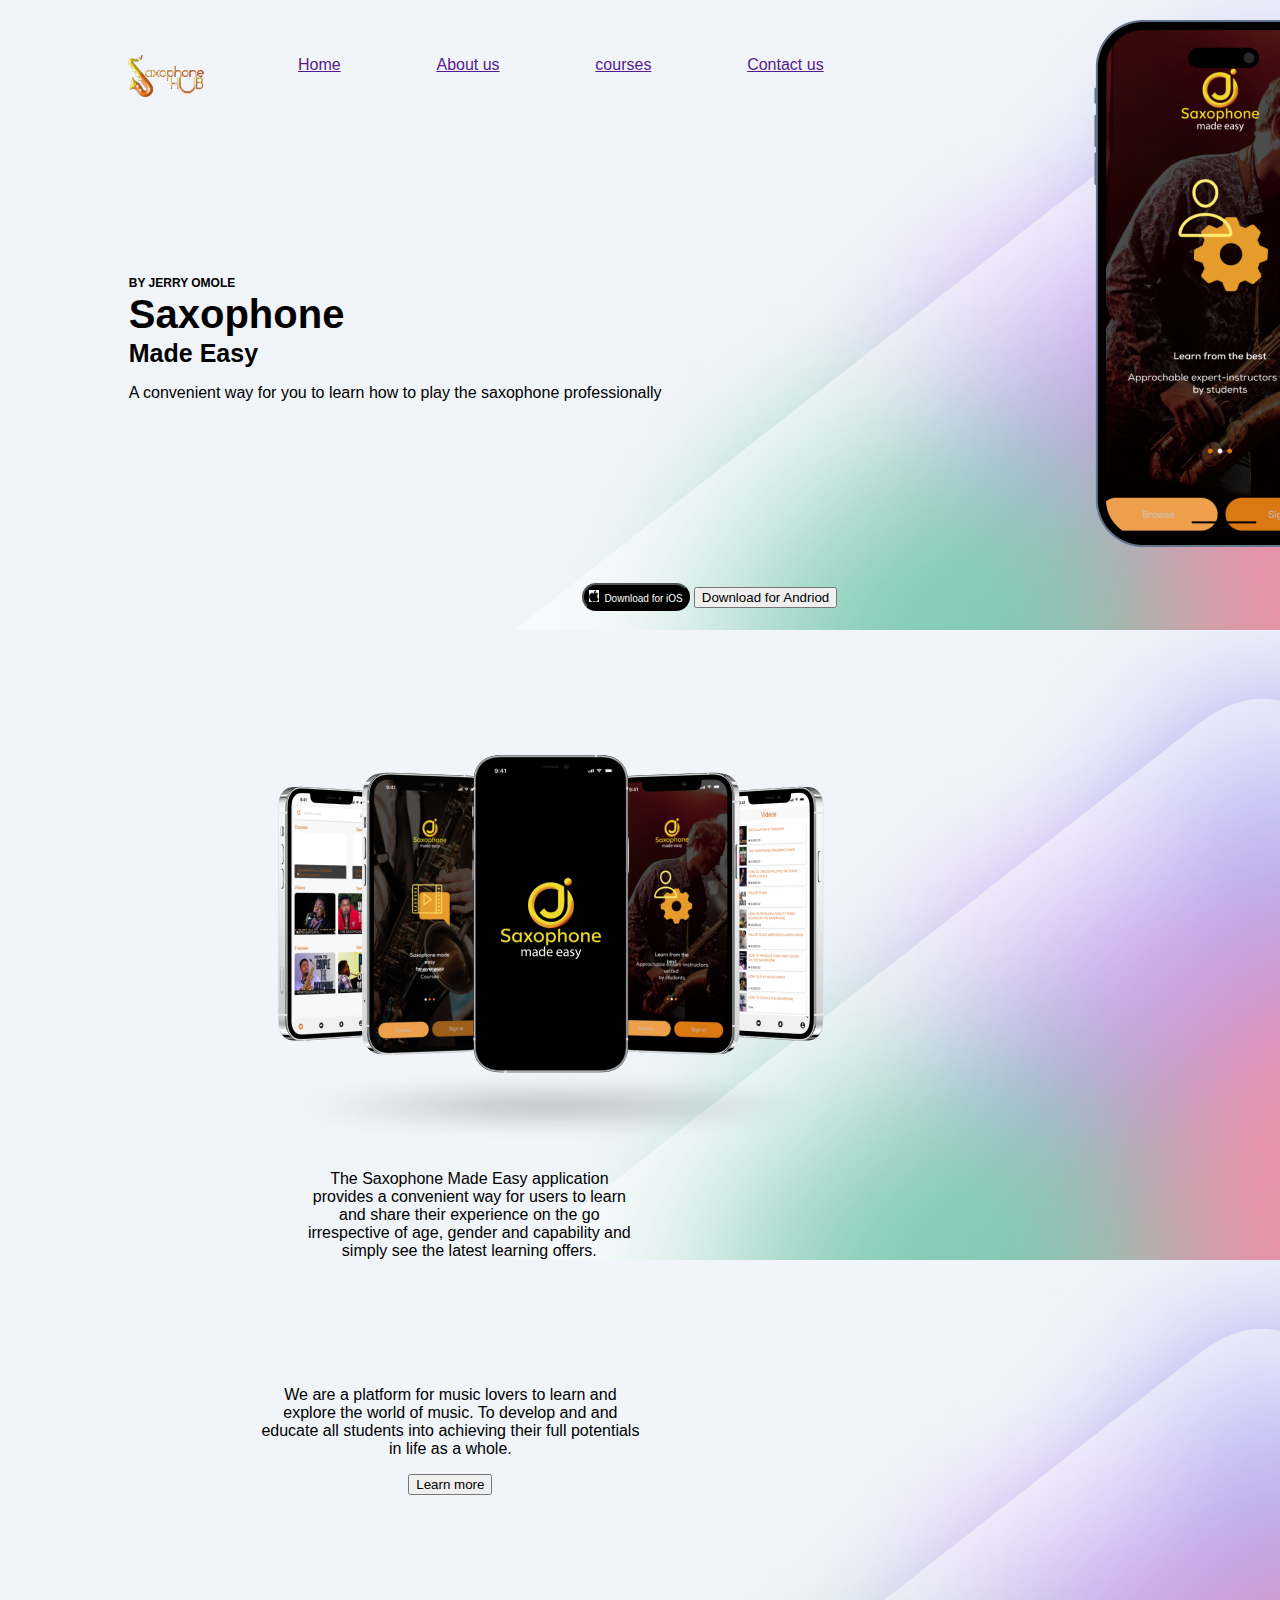
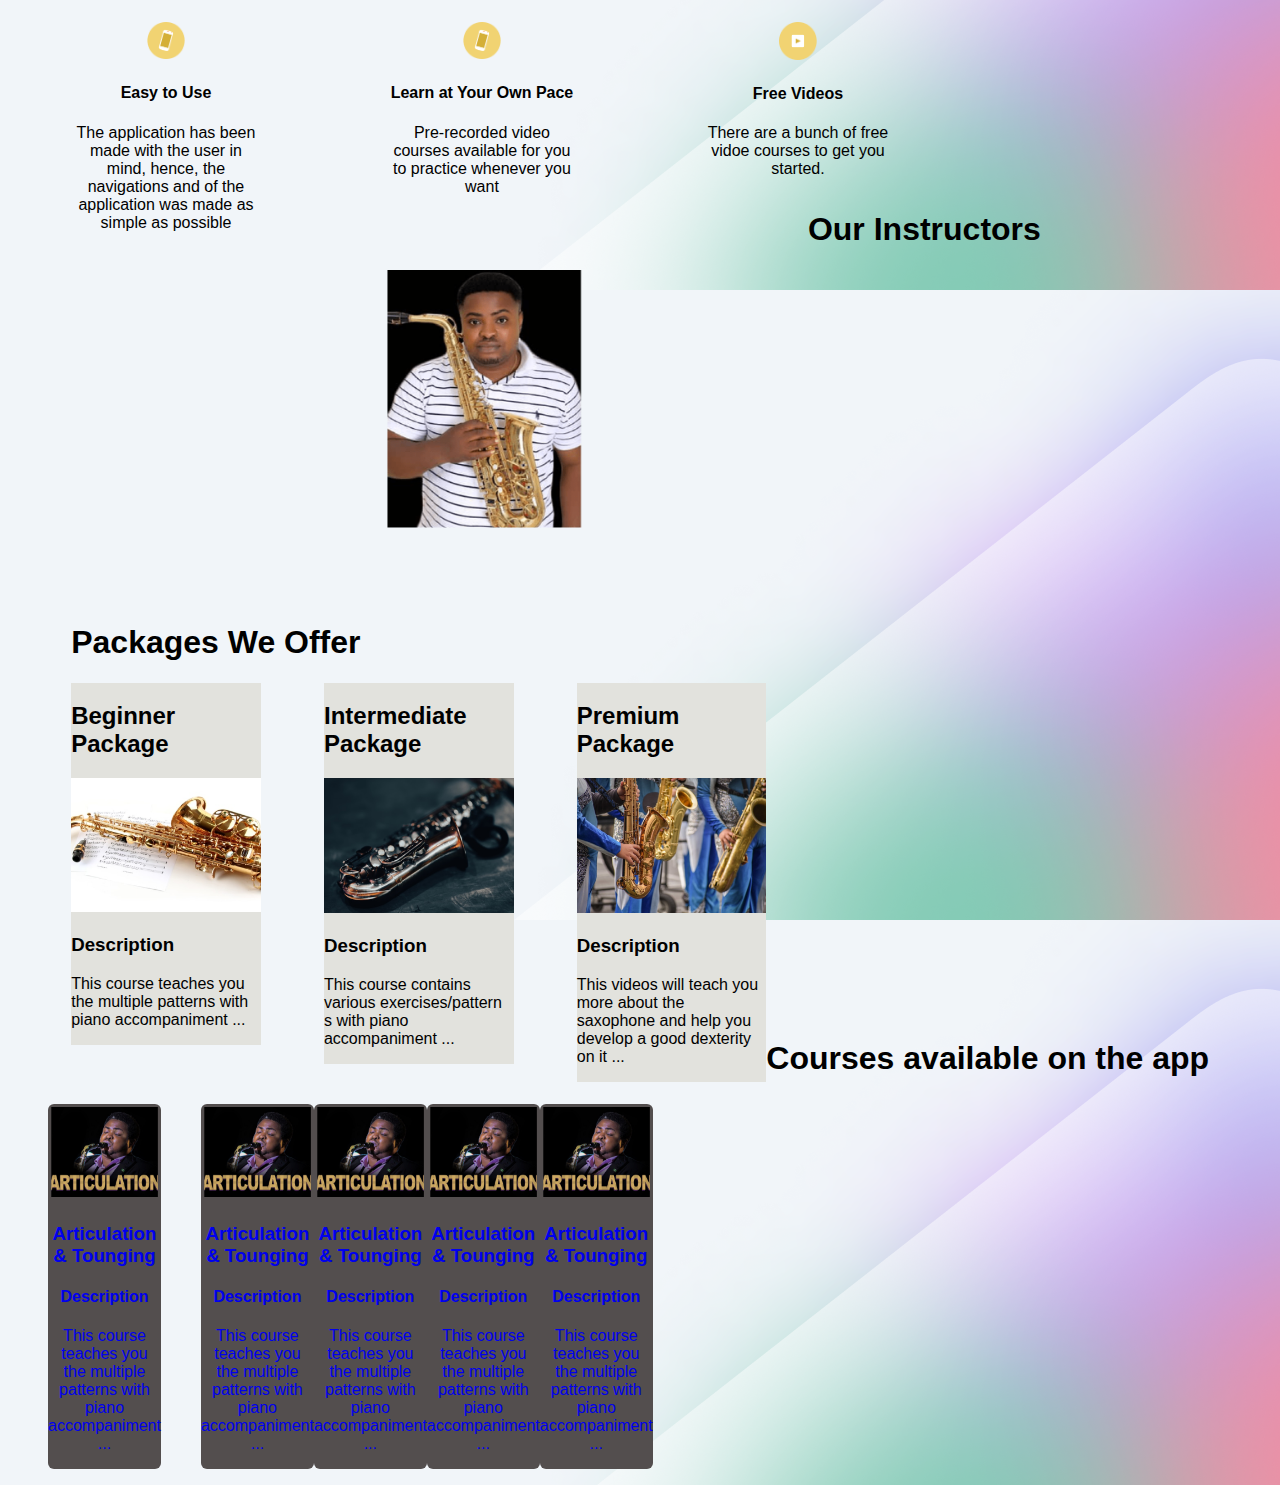
<file: index.html>
<!DOCTYPE html>
<html lang="en">
<head>
    <meta charset="UTF-8">
    <meta name="viewport" content="width=device-width, initial-scale=1.0">
    <title>Saxophone Made Easy</title>
    <link rel="stylesheet" href="assets/css/main.css">
</head>
<body>
   <section class="Top">
    <div class="top-container">
        <body class="Top background" background="assets/img/courses/Landing Banner.png"></body>
        <div class="left-box">
            <div class="navbar">
                <nav>
                    <img class="logo" src="assets/img/courses/Sax logo.png" alt="">
                    <ul>
                        <li><a href="">Home</a></li>
                        <li><a href="">About us</a></li>
                        <li><a href="">courses</a></li>
                        <li><a href="">Contact us</a></li>
                    </ul>
                </nav>
            </div>
            <p class="author">BY JERRY OMOLE </p>
                <h1 class="sax">Saxophone</h1>
                    <h3 class="easy">Made Easy</h3>
               <p class="slogan">A convenient way for you to learn how to play the saxophone professionally</p>
                
           
                <div class="buttons">
                    <button class="iOSbutton"><img src="assets/img/courses/Apple-logo-black-and-white.png" alt="ios icon" class="iOS-icon">Download for iOS</button>
                    <button class="noniOSbutton">Download for Andriod</button>
                </div>
        </div>
        <div class="right-box">
            <img class="PhoneIcon" src="assets/img/courses/Col.png" alt="">
        </div>
      

    </div>
      
            
        </div>
   </section>
   <section class="middle">
        <div>
            <img class="iPhones" src="assets/img/courses/Group 59.png" alt="">
            <p class="about-us">The Saxophone Made Easy application provides a convenient way for users
                to learn and share their experience on the go irrespective of age, gender and
                capability and simply see the latest learning offers.</p>
        </div>

   </section>
   <section class="third-contain">
        <div class="third-container">
            <p>
                We are a platform for music lovers to learn and explore the world of music.
                To develop and and educate all students into achieving their full potentials in life as a whole.
            </p>
            <button class="learn-more">Learn more</button>
        </div>

   </section>
   <section class="courses">
        <div class="all-courses">
            <div class="easy-to-use">
                <img class="easy-to-use-icon" src="assets/img/courses/Group 44.png" alt="">
                <h4>Easy to Use</h4>
                <p class="easy-writing">
                    The application has been made with the user in mind,
                    hence, the navigations and of the application was made as simple as possible
                </p>
            </div>
            <div class="learning-pace">
                <img class="learning-pace-icon" src="assets/img/courses/Group 44.png" alt="">
                <h4>Learn at Your
                    Own Pace</h4>
                <p class="learning-writing">
                    Pre-recorded video courses available for you to practice whenever you want
                </p>
            </div>
            <div class="free-video">
                <img class="free-video-icon" src="assets/img/courses/Group 46.png" alt="">
                <h4>Free Videos</h4>
                <p class="video-writing">
                    There are a bunch of free vidoe courses to get you started.
                </p>
            </div>
        </div>
   </section>
   <section class="instructors">
        <div class="our-instructors">
            <h1>Our Instructors</h1>
            <img class="instructor-photo" src="assets/img/courses/Instructors.png">
        </div>

   </section>
   <section class="packages-we-offer">
    <div class="packages-box">
        <h1 class="main-header">Packages We Offer</h1>
        <div class="all-packages">
            <div class="beginner-package">
                <h2>Beginner Package</h2>
                <img class="beginner-image" src="assets/img/courses/unsplash_75icZwPTDpI.png" alt="">
                <h3>Description</h3>
                <p>
                    This course teaches you the multiple patterns with piano accompaniment ...
                </p>
            </div>
            <div class="Intermediate-package">
                <h2>Intermediate Package</h2>
                <img class="Intermediate-image" src="assets/img/courses/unsplash_1E-PFrorFUA.png" alt="">
                <h3>Description</h3>
                <p>
                    This course contains various exercises/pattern s with piano accompaniment ...
                </p>

            </div>
            <div class="Intermediate-package">
                <h2>Premium Package</h2>
                <img class="Intermediate-image" src="assets/img/courses/unsplash_QrOlcfu7FQ4.png" alt="">
                <h3>Description</h3>
                <p>
                    This videos will teach you more about the saxophone and help you develop a good dexterity on it ...
                </p>

            </div>
        </div>
    </div>
   </section>
   <section class="available-courses">
    <h2 class="courses-available-header">Courses available on the app</h2>
    <div class="available-courses-slide">
        <ul class="all-available-courses">
            <li class="articulation">
                <a href="#" class="articulation-link">
                    <img src="assets/img/courses/Rectangle 30.png" alt="Articulation Image" class="articulation-image">
                    <h3 class="articulation-tounging">Articulation & Tounging</h3>
                    <h4 class="articulation-description">Description</h3>
                    <p>
                        This course teaches you the multiple patterns with piano accompaniment ...
                    </p>
                </a>
            </li>
            <ul class="all-available-courses">
                <li class="articulation">
                    <a href="#" class="articulation-link">
                        <img src="assets/img/courses/Rectangle 30.png" alt="Articulation Image" class="articulation-image">
                        <h3 class="articulation-tounging">Articulation & Tounging</h3>
                        <h4 class="articulation-description">Description</h3>
                        <p>
                            This course teaches you the multiple patterns with piano accompaniment ...
                        </p>
                    </a>
                </li>
                <li class="articulation">
                    <a href="#" class="articulation-link">
                        <img src="assets/img/courses/Rectangle 30.png" alt="Articulation Image" class="articulation-image">
                        <h3 class="articulation-tounging">Articulation & Tounging</h3>
                        <h4 class="articulation-description">Description</h3>
                        <p>
                            This course teaches you the multiple patterns with piano accompaniment ...
                        </p>
                    </a>
                </li>
                <li class="articulation">
                    <a href="#" class="articulation-link">
                        <img src="assets/img/courses/Rectangle 30.png" alt="Articulation Image" class="articulation-image">
                        <h3 class="articulation-tounging">Articulation & Tounging</h3>
                        <h4 class="articulation-description">Description</h3>
                        <p>
                            This course teaches you the multiple patterns with piano accompaniment ...
                        </p>
                    </a>
                </li>
                <li class="articulation">
                    <a href="#" class="articulation-link">
                        <img src="assets/img/courses/Rectangle 30.png" alt="Articulation Image" class="articulation-image">
                        <h3 class="articulation-tounging">Articulation & Tounging</h3>
                        <h4 class="articulation-description">Description</h3>
                        <p>
                            This course teaches you the multiple patterns with piano accompaniment ...
                        </p>
                    </a>
                </li>
        </ul>

        </div>

    </div>
   </section>
</body>
</html>
</file>
<file: assets/css/main.css>
.html {
    box-sizing: border-box;
    font-family: Arial, Helvetica, sans-serif;
    margin: 0;
    padding: 0;
}

*, *::before, *::after{
    box-sizing: inherit;
}
body{
 
}

.top-container{
width: 1440px;
height: 630px;
margin: 20px;
}

.left-box{
    vertical-align: top;
    display: inline-block;
    width: 70%;
    height: 100%;
}

.navbar{
    vertical-align: top;
    margin-left: 5%;
    
}

.logo{
    width: 80px;
    float: left;
    margin-left: 5%;
    text-decoration: none;

}
.navbar ul li{
    text-decoration: none;
    font-family: Arial, Helvetica, sans-serif;
    display: inline-block;
    color: black;
    text-align: center;
    margin-left: 10%;
    margin-top: 20px;
    

}

.author{
    font-family: Arial, Helvetica, sans-serif;
    font-size: 12px;
    font-weight: bold;
    margin-top: 20%;
    margin-left: 10%;
    margin-bottom:0;
}
.sax{
    font-family: Arial;
    font-size: 40px;
    font-weight: bolder;
    margin:2px;
    margin-left: 10%;
}

.easy{
    font-family: Arial, Helvetica, sans-serif;
    font-weight: 700;
    font-size: 25px;
    margin:0;
    margin-left: 10%;
}

.slogan{
    font-family: Arial, Helvetica, sans-serif;
    margin-left: 10%;
}

.buttons{
    margin-top:18%;
    margin-left: 55%;
   
}

.iOSbutton{
    color: white;
    background-color: black;
    padding: 5px;
    font-size: x-small;
    border-radius: 30px;
}
.iOS-icon{
    width: 10px;
    margin-right: 5px;
}

.right-box{
    display: inline-block;
    height: 100%;
    width: 20%;
}

.middle{
    display: block;
    margin-left: 20%;
    margin-right: auto;
    margin-top: 105px;
    width: 60%;

}
.about-us{
    font-family: Arial, Helvetica, sans-serif;
    font-weight:100;
    text-align: center;
    width: 45%;
    margin-left: 5%;
}

.third-container{
    font-family: Arial, Helvetica, sans-serif;
    text-align: center;
    width:30%;
    margin-top: 10%;
    margin-left: 20%;

}

.all-courses{
    width: 100%;
    font-family: Arial, Helvetica, sans-serif;
    text-align: center;

}
.easy-to-use{
    float: left;
    width: 15%;
    margin-left: 5%;
    margin-top: 10%;
}
.easy-to-use-icon{
    width: 20%;
}

.learning-pace{
    float: left;
    width: 15%;
    margin-left: 10%;
    margin-top: 10%;
    vertical-align: top;
}
.learning-pace-icon{
    width: 20%;
}

.free-video{
    float: left;
    width: 15%;
    margin-left: 10%;
    margin-top: 10%;
    vertical-align: top;
}
.free-video-icon{
    width: 20%;
}

.our-instructors{
    text-align:center;
    margin-top: 25%;
    font-family: Arial, Helvetica, sans-serif;
}

.instructor-photo{
    width: 40%;
   
}

.main-header{
    margin-top: 7%;
    margin-left: 5%;
    font-family: Arial, Helvetica, sans-serif;
    font-size: xx-large;
}
.all-packages{

}

.beginner-package{
    float: left;
    background-color: rgb(226, 226, 221);
    width: 15%;
    font-family: Arial, Helvetica, sans-serif;
    margin-left: 5%;

}
.beginner-image{
    width: 100%;
}
.Intermediate-package{
    float: left;
    background-color: rgb(226, 226, 221);
    width: 15%;
    font-family: Arial, Helvetica, sans-serif;
    margin-left: 5%;

}

.Intermediate-image{
    width: 100%;
}

.all-available-courses{
    display: flex;
    width: 50px;
}

.courses-available-header{
    margin-top: 30%;
    font-size: xx-large;
    justify-content: center;
    margin-left: 25%;
    font-family: Arial, Helvetica, sans-serif;
}

.available-courses-slide{
    font-family: Arial, Helvetica, sans-serif;
    text-align: center;
    width: 15%;
   
}

.articulation{
    background-color: #534e4e;
    list-style: none;
    border-radius: 6px;
    
}

.articulation-link{
    text-decoration: none;


}

.articulation-image{
    width: 100%;
    padding: 3px;
    box-sizing:border-box
   
}
</file>
